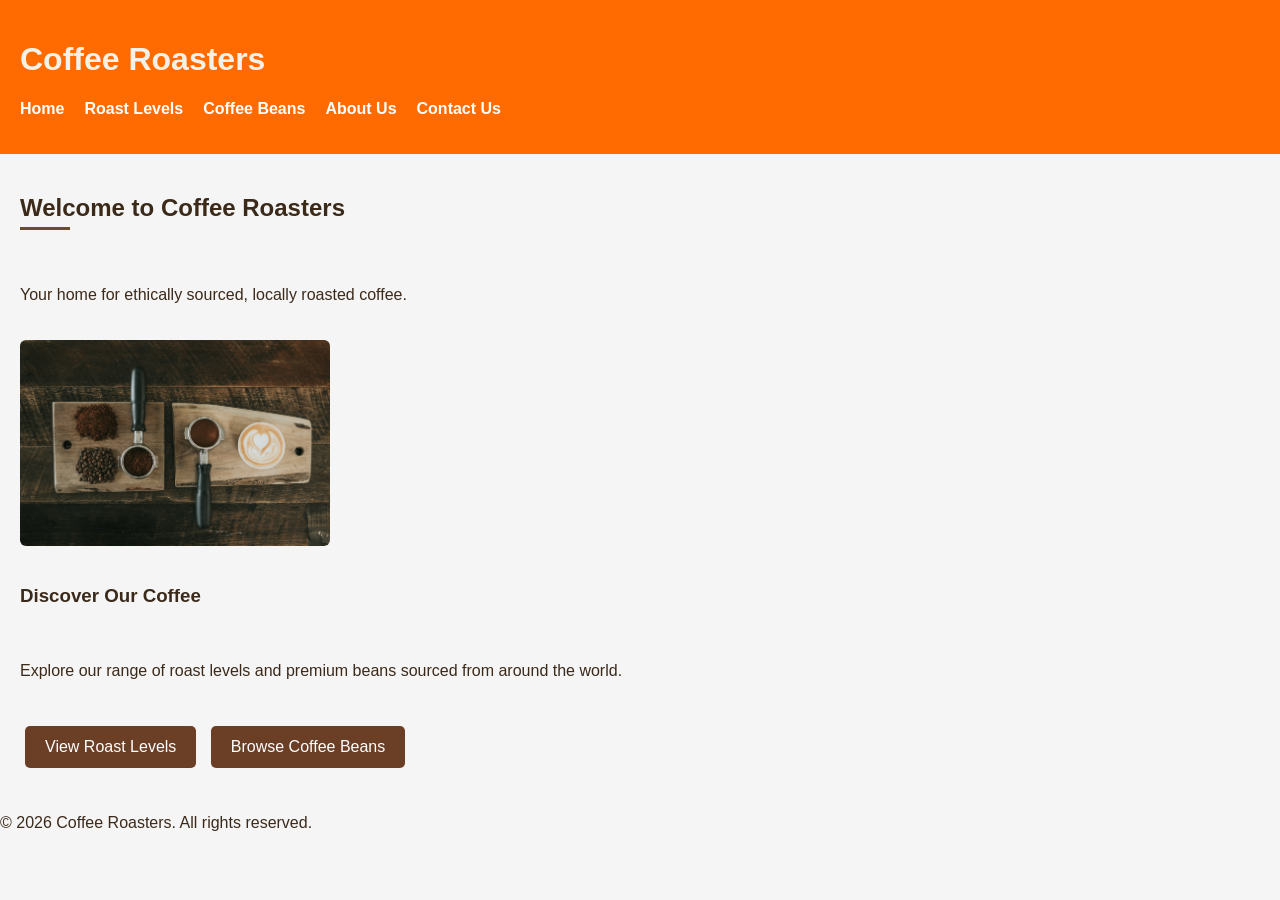
<file: index.html>
<!DOCTYPE html>
<html lang="en">
<head>
    <meta charset="UTF-8">
    <title>Coffee Roasters - Home</title>
    <link rel="stylesheet" href="style.css">
</head>
<body>

<header>
    <h1>Coffee Roasters</h1>
    <nav>
        <ul>
            <li><a href="index.html">Home</a></li>
            <li><a href="roast.html">Roast Levels</a></li>
            <li><a href="beans.html">Coffee Beans</a></li>
            <li><a href="about.html">About Us</a></li>
            <li><a href="contactus.html">Contact Us</a></li>
        </ul>
    </nav>
</header>


<div class="container">
    <h2>Welcome to Coffee Roasters</h2>
    <p>Your home for ethically sourced, locally roasted coffee.</p>

    <img src="Coffee Roasters.jpg" alt="Coffee Roasters" class="small-image">

    <h3>Discover Our Coffee</h3>
    <p>Explore our range of roast levels and premium beans sourced from around the world.</p>

    <div class="button-group">
    <a href="roast.html" class="form-button">View Roast Levels</a>
    <a href="beans.html" class="form-button">Browse Coffee Beans</a>
</div>
</div>

<footer>
    <p>&copy; 2026 Coffee Roasters. All rights reserved.</p>
</footer>

</body>
</html>
</file>
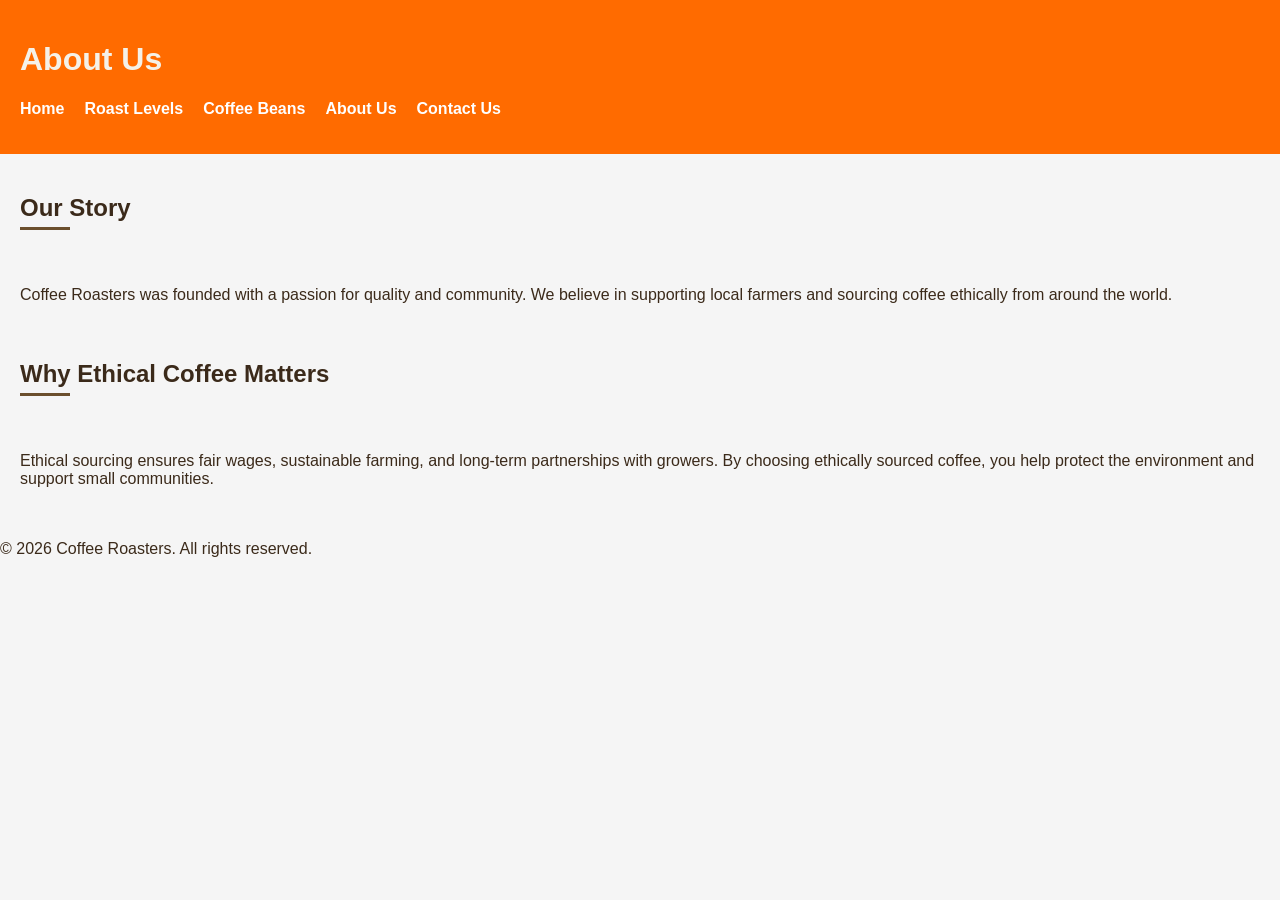
<file: about.html>
<!DOCTYPE html>
<html lang="en">
<head>
    <meta charset="UTF-8">
    <title>Coffee Roasters - About Us</title>
    <link rel="stylesheet" href="style.css">
</head>
<body>

<header>
    <h1>About Us</h1>
    <nav>
        <ul>
            <li><a href="index.html">Home</a></li>
            <li><a href="roast.html">Roast Levels</a></li>
            <li><a href="beans.html">Coffee Beans</a></li>
            <li><a href="about.html">About Us</a></li>
            <li><a href="contactus.html">Contact Us</a></li>
        </ul>
    </nav>
</header>

<div class="container">
    <h2>Our Story</h2>
    <p>
        Coffee Roasters was founded with a passion for quality and community.  
        We believe in supporting local farmers and sourcing coffee ethically from around the world.
    </p>

    <h2>Why Ethical Coffee Matters</h2>
    <p>
        Ethical sourcing ensures fair wages, sustainable farming, and long‑term partnerships with growers.  
        By choosing ethically sourced coffee, you help protect the environment and support small communities.
    </p>
</div>

<footer>
    <p>&copy; 2026 Coffee Roasters. All rights reserved.</p>
</footer>

</body>
</html>
</file>
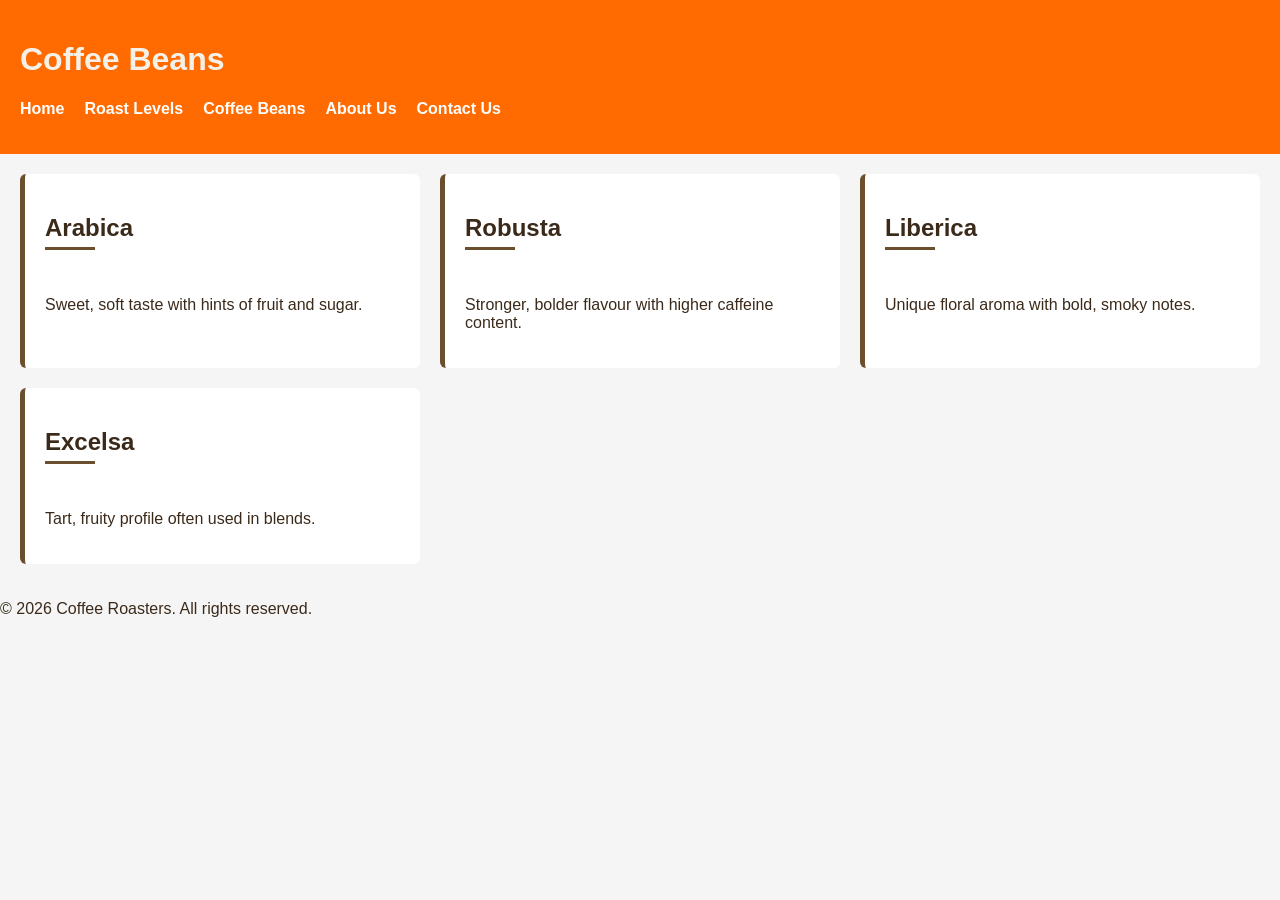
<file: beans.html>
<!DOCTYPE html>
<html lang="en">
<head>
    <meta charset="UTF-8">
    <title>Coffee Roasters - Coffee Beans</title>
    <link rel="stylesheet" href="style.css">
</head>
<body>

<header>
    <h1>Coffee Beans</h1>
    <nav>
        <ul>
            <li><a href="index.html">Home</a></li>
            <li><a href="roast.html">Roast Levels</a></li>
            <li><a href="beans.html">Coffee Beans</a></li>
            <li><a href="about.html">About Us</a></li>
            <li><a href="contactus.html">Contact Us</a></li>
        </ul>
    </nav>
</header>

<div class="container grid">
    <div class="card">
        <h2>Arabica</h2>
        <p>Sweet, soft taste with hints of fruit and sugar.</p>
    </div>

    <div class="card">
        <h2>Robusta</h2>
        <p>Stronger, bolder flavour with higher caffeine content.</p>
    </div>

    <div class="card">
        <h2>Liberica</h2>
        <p>Unique floral aroma with bold, smoky notes.</p>
    </div>

    <div class="card">
        <h2>Excelsa</h2>
        <p>Tart, fruity profile often used in blends.</p>
    </div>
</div>

<footer>
    <p>&copy; 2026 Coffee Roasters. All rights reserved.</p>
</footer>

</body>
</html>
</file>
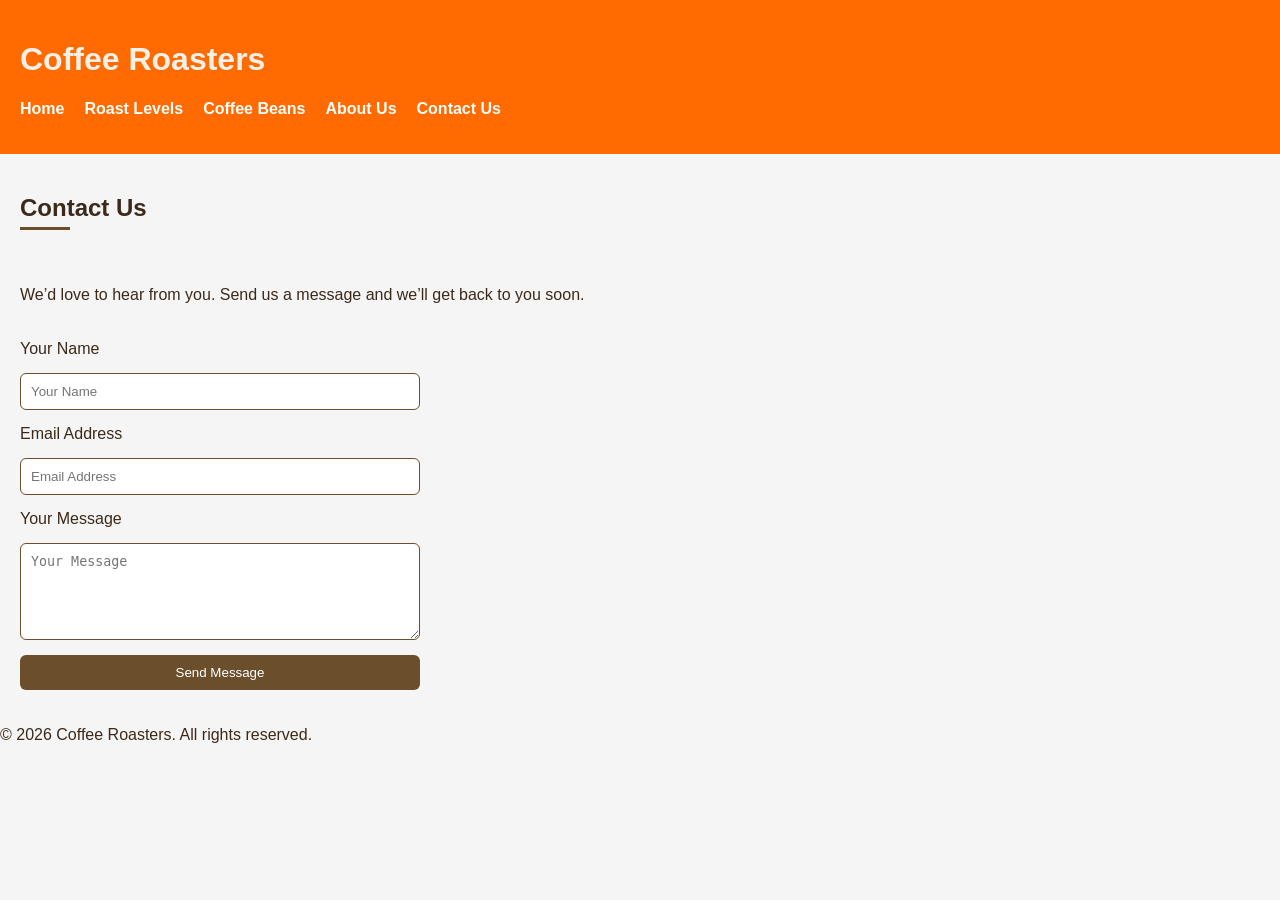
<file: contactus.html>
<!DOCTYPE html>
<html lang="en">
<head>
    <meta charset="UTF-8">
    <title>Contact Us - Coffee Roasters</title>
    <link rel="stylesheet" href="style.css">
</head>
<body>

<header>
    <h1>Coffee Roasters</h1>
    <nav>
        <ul>
            <li><a href="index.html">Home</a></li>
            <li><a href="roast.html">Roast Levels</a></li>
            <li><a href="beans.html">Coffee Beans</a></li>
            <li><a href="about.html">About Us</a></li>
            <li><a href="contactus.html">Contact Us</a></li>
        </ul>
    </nav>
</header>

<div class="container">
    <h2>Contact Us</h2>
    <p>We’d love to hear from you. Send us a message and we’ll get back to you soon.</p>

    <form action="#" method="post">
        <label>Your Name</label>
        <input type="text" name="name" placeholder="Your Name" required>

        <label>Email Address</label>
        <input type="email" name="email" placeholder="Email Address" required>

        <label>Your Message</label>
        <textarea name="message" rows="5" placeholder="Your Message" required></textarea>

        <button type="submit">Send Message</button>
    </form>
</div>

<footer>
    <p>&copy; 2026 Coffee Roasters. All rights reserved.</p>
</footer>

</body>
</html>
</file>
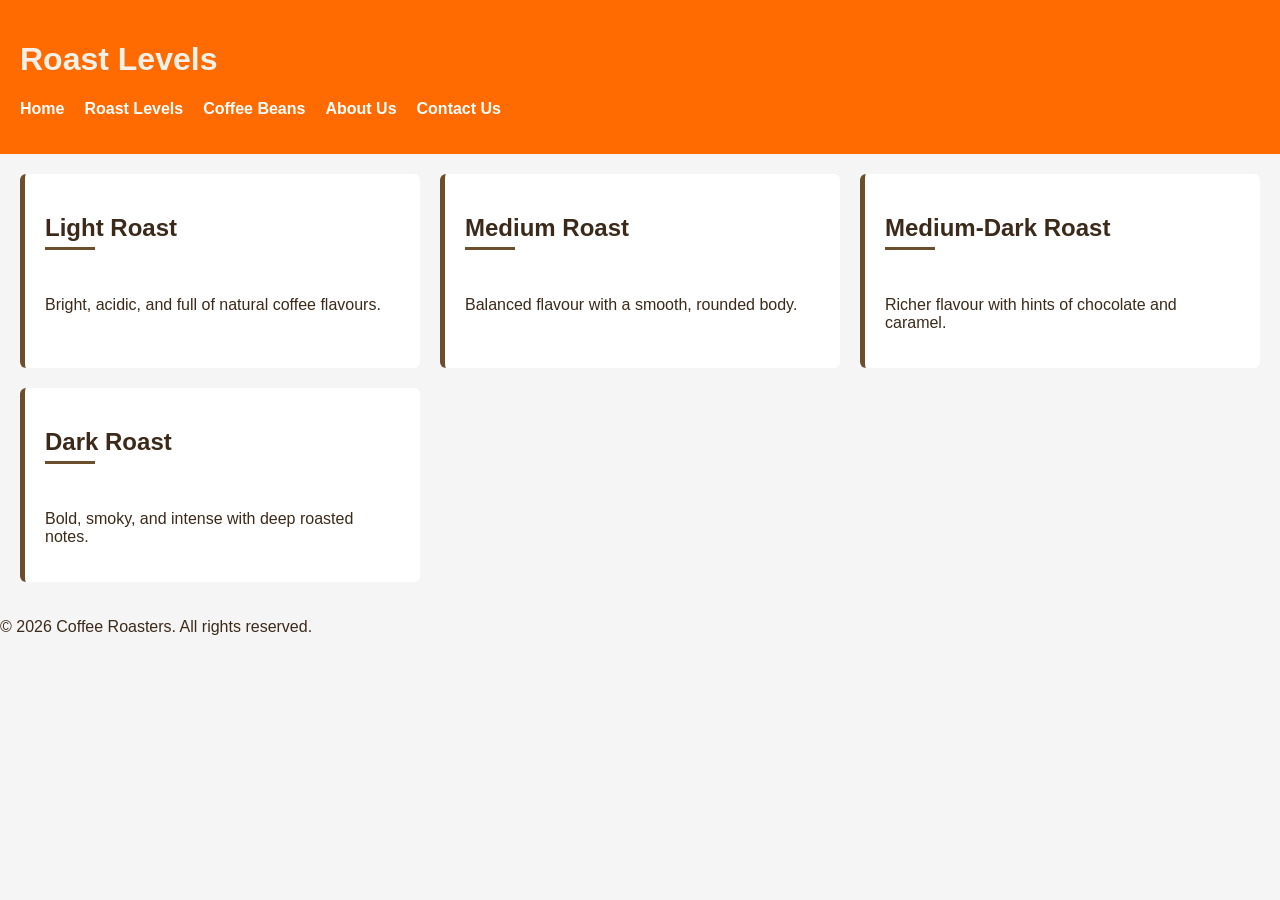
<file: roast.html>
<!DOCTYPE html>
<html lang="en">
<head>
    <meta charset="UTF-8">
    <title>Coffee Roasters - Roast Levels</title>
    <link rel="stylesheet" href="style.css">
</head>
<body>

<header>
    <h1>Roast Levels</h1>
    <nav>
        <ul>
            <li><a href="index.html">Home</a></li>
            <li><a href="roast.html">Roast Levels</a></li>
            <li><a href="beans.html">Coffee Beans</a></li>
            <li><a href="about.html">About Us</a></li>
            <li><a href="contactus.html">Contact Us</a></li>
        </ul>
    </nav>
</header>

<div class="container grid">
    <div class="card">
        <h2>Light Roast</h2>
        <p>Bright, acidic, and full of natural coffee flavours.</p>
    </div>

    <div class="card">
        <h2>Medium Roast</h2>
        <p>Balanced flavour with a smooth, rounded body.</p>
    </div>

    <div class="card">
        <h2>Medium-Dark Roast</h2>
        <p>Richer flavour with hints of chocolate and caramel.</p>
    </div>

    <div class="card">
        <h2>Dark Roast</h2>
        <p>Bold, smoky, and intense with deep roasted notes.</p>
    </div>
</div>

<footer>
    <p>&copy; 2026 Coffee Roasters. All rights reserved.</p>
</footer>

</body>
</html>
</file>
<file: style.css>
:root {
    --main-bg: #f5f1e8;
    --accent: #6b4f2d;
    --dark: #3b2a1a;
    --light: #ffffff;
    --radius: 6px;
}

body {
    margin: 0;
    font-family: Arial, sans-serif;
    background: #f5f5f5;
    color: var(--dark);
}

header {
    background: #ff6b00;
    padding: 20px;
    color: var(--main-bg);
}


nav ul {
    list-style: none;
    display: flex;
    gap: 20px;
    padding: 0;
}

nav a {
    color: var(--light);
    text-decoration: none;
    font-weight: bold;
}

nav a:hover {
    text-decoration: underline;
}

.container {
    display: flex;
    flex-direction: column;
    padding: 20px;
    gap: 20px;
}

.card {
    background: var(--light);
    padding: 20px;
    border-radius: var(--radius);
    display: flex;
    flex-direction: column;
    gap: 10px;
    border-left: 5px solid var(--accent);
    transition: transform 0.25s ease, box-shadow 0.25s ease;
}

.card:hover{
    transform: translateY(-5px);
    box-shadow: 0 6px 15px rgba(0, 0, 0, 0.15);
    cursor: pointer;
}

form {
    display: flex;
    flex-direction: column;
    gap: 15px;
    max-width: 400px;
}

input, textarea {
    padding: 10px;
    border-radius: var(--radius);
    border: 1px solid var(--accent);
}

button {
    background: var(--accent);
    color: var(--light);
    padding: 10px;
    border: none;
    border-radius: var(--radius);
    cursor: pointer;
}

button:hover {
    background: var(--dark);
}

h2::after {
    content: "";
    display: block;
    width: 50px;
    height: 3px;
    background: var(--accent);
    margin-top: 5px;
}


.grid {
    display: grid;
    gap: 20px;
    grid-template-columns: repeat(auto-fit, minmax(300px, 1fr));
}

.small-image {
    width: 25%;
    height: auto;
    border-radius: var(--radius);
}


.form-button {
    display: inline-block;
    background-color: #6b3e26;
    color: white;
    padding: 12px 20px;
    text-decoration: none;
    border-radius: 5px;
    font-size: 16px;
    margin: 10px 5px;
    transition: background-color 0.3s ease;
}

.form-button:hover {
    background-color: #8a5638;
}
</file>
